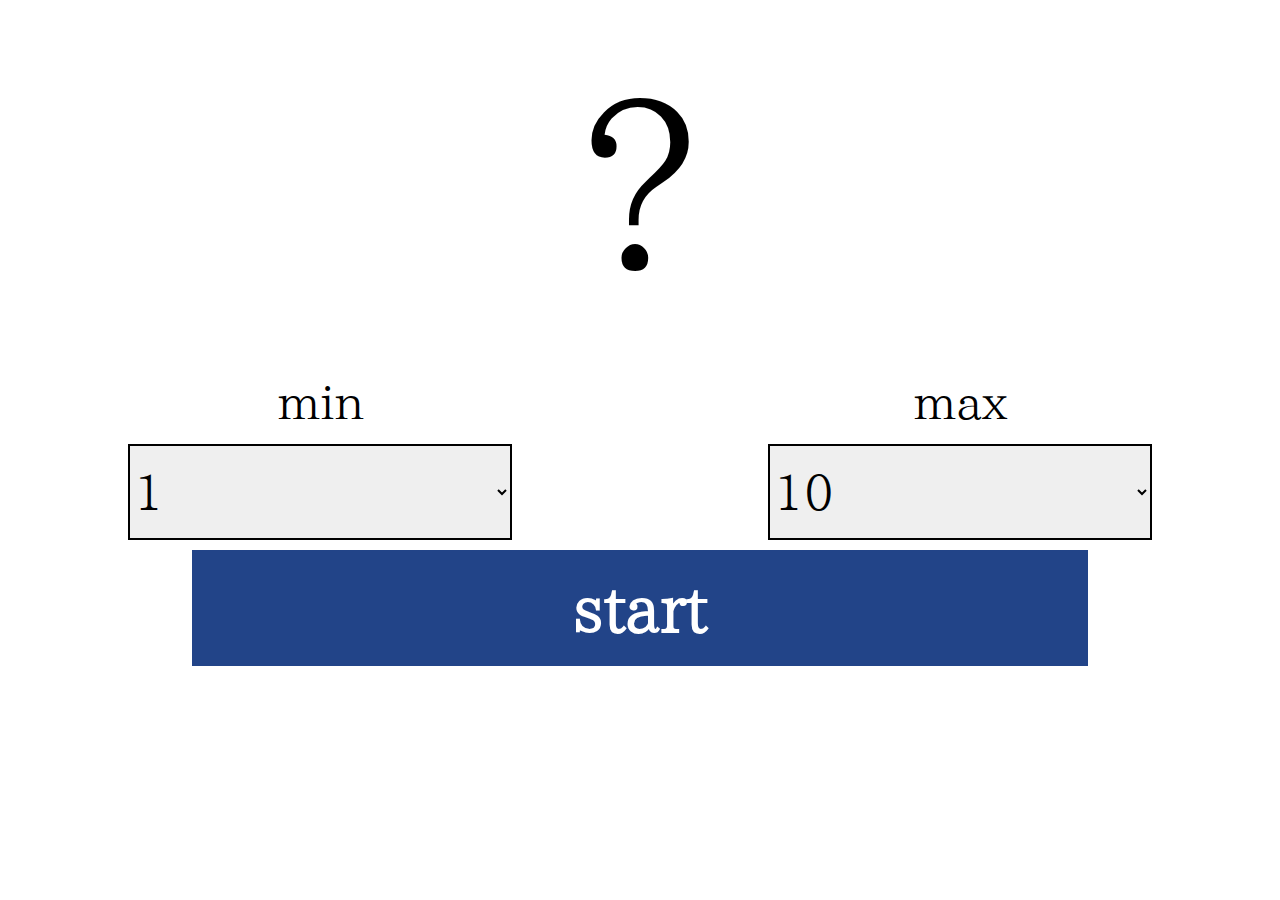
<file: index.html>
<!doctype html>
<html lang="jp">

<head>
  <meta charset="utf-8">
  <meta http-equiv="X-UA-Compatible" content="IE=edge">
  <meta name="description" content="">
  <meta name="viewport" content="width=device-width, initial-scale=1, user-scalable=no">
  <title>Rand</title>
  <link rel="icon" href="images/icons/favicon.ico" type="image/png" />

  <!-- Disable tap highlight on IE -->
  <meta name="msapplication-tap-highlight" content="no">

  <!-- Web Application Manifest -->
  <link rel="manifest" href="manifest.json">

  <!-- Add to homescreen for Chrome on Android -->
  <meta name="mobile-web-app-capable" content="yes">
  <meta name="application-name" content="Web Starter Kit">
  <link rel="icon" sizes="192x192" href="images/icons/icon-192x192.png">

  <!-- Add to homescreen for Safari on iOS -->
  <meta name="apple-mobile-web-app-capable" content="yes">
  <meta name="apple-mobile-web-app-status-bar-style" content="black">
  <meta name="apple-mobile-web-app-title" content="Web Starter Kit">
  <link rel="apple-touch-icon" href="images/icons/icon-152x152.png">

  <!-- Tile icon for Win8 (144x144 + tile color) -->
  <meta name="msapplication-TileImage" content="images/icons/icon-144x144.png">
  <meta name="msapplication-TileColor" content="#2196f3">

  <!-- Color the status bar on mobile devices -->
  <meta name="theme-color" content="#2196f3">
  <link rel="stylesheet" href="styles/reset.css">
  <link rel="stylesheet" href="styles/main.css">

  <!-- SEO: If your mobile URL is different from the desktop URL, add a canonical link to the desktop page https://developers.google.com/webmasters/smartphone-sites/feature-phones -->
  <!--
    <link rel="canonical" href="http://www.example.com/">
    -->
</head>

<body>
  <!-- Add your site or app content here -->
  <p id="result" class="number">?</p>
  <div class="input">
    <div class="input_numbers">
      <label for="min">min</label>
      <!-- <input type="number" inputmode="numeric" pattern="\d*" id="min" value="1"> -->
      <select name="" id="min">
        <option value="1" selected>1</option>
        <option value="2">2</option>
        <option value="3">3</option>
        <option value="4">4</option>
        <option value="5">5</option>
        <option value="6">6</option>
        <option value="7">7</option>
        <option value="8">8</option>
        <option value="9">9</option>
        <option value="10">10</option>
        <option value="11">11</option>
        <option value="12">12</option>
        <option value="13">13</option>
        <option value="14">14</option>
        <option value="15">15</option>
        <option value="16">16</option>
        <option value="17">17</option>
        <option value="18">18</option>
        <option value="19">19</option>
        <option value="20">20</option>
        <option value="21">21</option>
        <option value="22">22</option>
        <option value="23">23</option>
        <option value="24">24</option>
        <option value="25">25</option>
        <option value="26">26</option>
        <option value="27">27</option>
        <option value="28">28</option>
        <option value="29">29</option>
        <option value="30">30</option>
        <option value="31">31</option>
        <option value="32">32</option>
        <option value="33">33</option>
        <option value="34">34</option>
        <option value="35">35</option>
        <option value="36">36</option>
        <option value="37">37</option>
        <option value="38">38</option>
        <option value="39">39</option>
        <option value="40">40</option>
        <option value="41">41</option>
        <option value="42">42</option>
        <option value="43">43</option>
        <option value="44">44</option>
        <option value="45">45</option>
        <option value="46">46</option>
        <option value="47">47</option>
        <option value="48">48</option>
        <option value="49">49</option>
        <option value="50">50</option>
        <option value="51">51</option>
        <option value="52">52</option>
        <option value="53">53</option>
        <option value="54">54</option>
        <option value="55">55</option>
        <option value="56">56</option>
        <option value="57">57</option>
        <option value="58">58</option>
        <option value="59">59</option>
        <option value="60">60</option>
        <option value="61">61</option>
        <option value="62">62</option>
        <option value="63">63</option>
        <option value="64">64</option>
        <option value="65">65</option>
        <option value="66">66</option>
        <option value="67">67</option>
        <option value="68">68</option>
        <option value="69">69</option>
        <option value="70">70</option>
        <option value="71">71</option>
        <option value="72">72</option>
        <option value="73">73</option>
        <option value="74">74</option>
        <option value="75">75</option>
        <option value="76">76</option>
        <option value="77">77</option>
        <option value="78">78</option>
        <option value="79">79</option>
        <option value="80">80</option>
        <option value="81">81</option>
        <option value="82">82</option>
        <option value="83">83</option>
        <option value="84">84</option>
        <option value="85">85</option>
        <option value="86">86</option>
        <option value="87">87</option>
        <option value="88">88</option>
        <option value="89">89</option>
        <option value="90">90</option>
        <option value="91">91</option>
        <option value="92">92</option>
        <option value="93">93</option>
        <option value="94">94</option>
        <option value="95">95</option>
        <option value="96">96</option>
        <option value="97">97</option>
        <option value="98">98</option>
        <option value="99">99</option>
        <option value="100">100</option>
      </select>
    </div>
    <div class="input_numbers">
      <label for="max">max</label>
      <!-- <input type="number" inputmode="numeric" pattern="\d*" id="max" value="10"> -->
      <select name="" id="max">
        <option value="1">1</option>
        <option value="2">2</option>
        <option value="3">3</option>
        <option value="4">4</option>
        <option value="5">5</option>
        <option value="6">6</option>
        <option value="7">7</option>
        <option value="8">8</option>
        <option value="9">9</option>
        <option value="10" selected>10</option>
        <option value="11">11</option>
        <option value="12">12</option>
        <option value="13">13</option>
        <option value="14">14</option>
        <option value="15">15</option>
        <option value="16">16</option>
        <option value="17">17</option>
        <option value="18">18</option>
        <option value="19">19</option>
        <option value="20">20</option>
        <option value="21">21</option>
        <option value="22">22</option>
        <option value="23">23</option>
        <option value="24">24</option>
        <option value="25">25</option>
        <option value="26">26</option>
        <option value="27">27</option>
        <option value="28">28</option>
        <option value="29">29</option>
        <option value="30">30</option>
        <option value="31">31</option>
        <option value="32">32</option>
        <option value="33">33</option>
        <option value="34">34</option>
        <option value="35">35</option>
        <option value="36">36</option>
        <option value="37">37</option>
        <option value="38">38</option>
        <option value="39">39</option>
        <option value="40">40</option>
        <option value="41">41</option>
        <option value="42">42</option>
        <option value="43">43</option>
        <option value="44">44</option>
        <option value="45">45</option>
        <option value="46">46</option>
        <option value="47">47</option>
        <option value="48">48</option>
        <option value="49">49</option>
        <option value="50">50</option>
        <option value="51">51</option>
        <option value="52">52</option>
        <option value="53">53</option>
        <option value="54">54</option>
        <option value="55">55</option>
        <option value="56">56</option>
        <option value="57">57</option>
        <option value="58">58</option>
        <option value="59">59</option>
        <option value="60">60</option>
        <option value="61">61</option>
        <option value="62">62</option>
        <option value="63">63</option>
        <option value="64">64</option>
        <option value="65">65</option>
        <option value="66">66</option>
        <option value="67">67</option>
        <option value="68">68</option>
        <option value="69">69</option>
        <option value="70">70</option>
        <option value="71">71</option>
        <option value="72">72</option>
        <option value="73">73</option>
        <option value="74">74</option>
        <option value="75">75</option>
        <option value="76">76</option>
        <option value="77">77</option>
        <option value="78">78</option>
        <option value="79">79</option>
        <option value="80">80</option>
        <option value="81">81</option>
        <option value="82">82</option>
        <option value="83">83</option>
        <option value="84">84</option>
        <option value="85">85</option>
        <option value="86">86</option>
        <option value="87">87</option>
        <option value="88">88</option>
        <option value="89">89</option>
        <option value="90">90</option>
        <option value="91">91</option>
        <option value="92">92</option>
        <option value="93">93</option>
        <option value="94">94</option>
        <option value="95">95</option>
        <option value="96">96</option>
        <option value="97">97</option>
        <option value="98">98</option>
        <option value="99">99</option>
        <option value="100">100</option>
      </select>

    </div>
  </div>
  <div class="btn">
    <button id="start">start</button>
    <button id="stop" class="none">stop</button>
  </div>

  <script src="https://ajax.googleapis.com/ajax/libs/jquery/3.2.1/jquery.min.js"></script>
  <!-- build:js scripts/main.min.js -->
  <script src="scripts/main.js"></script>
  <!-- endbuild -->

  <!-- Google Analytics: change UA-XXXXX-X to be your site's ID -->
  <script>
    (function (i, s, o, g, r, a, m) {
      i['GoogleAnalyticsObject'] = r; i[r] = i[r] || function () {
        (i[r].q = i[r].q || []).push(arguments)
      }, i[r].l = 1 * new Date(); a = s.createElement(o),
        m = s.getElementsByTagName(o)[0]; a.async = 1; a.src = g; m.parentNode.insertBefore(a, m)
    })(window, document, 'script', '//www.google-analytics.com/analytics.js', 'ga');
    ga('create', 'UA-XXXXX-X', 'auto');
    ga('send', 'pageview');
  </script>
  <!-- Built with love using Web Starter Kit -->
</body>

</html>
</file>
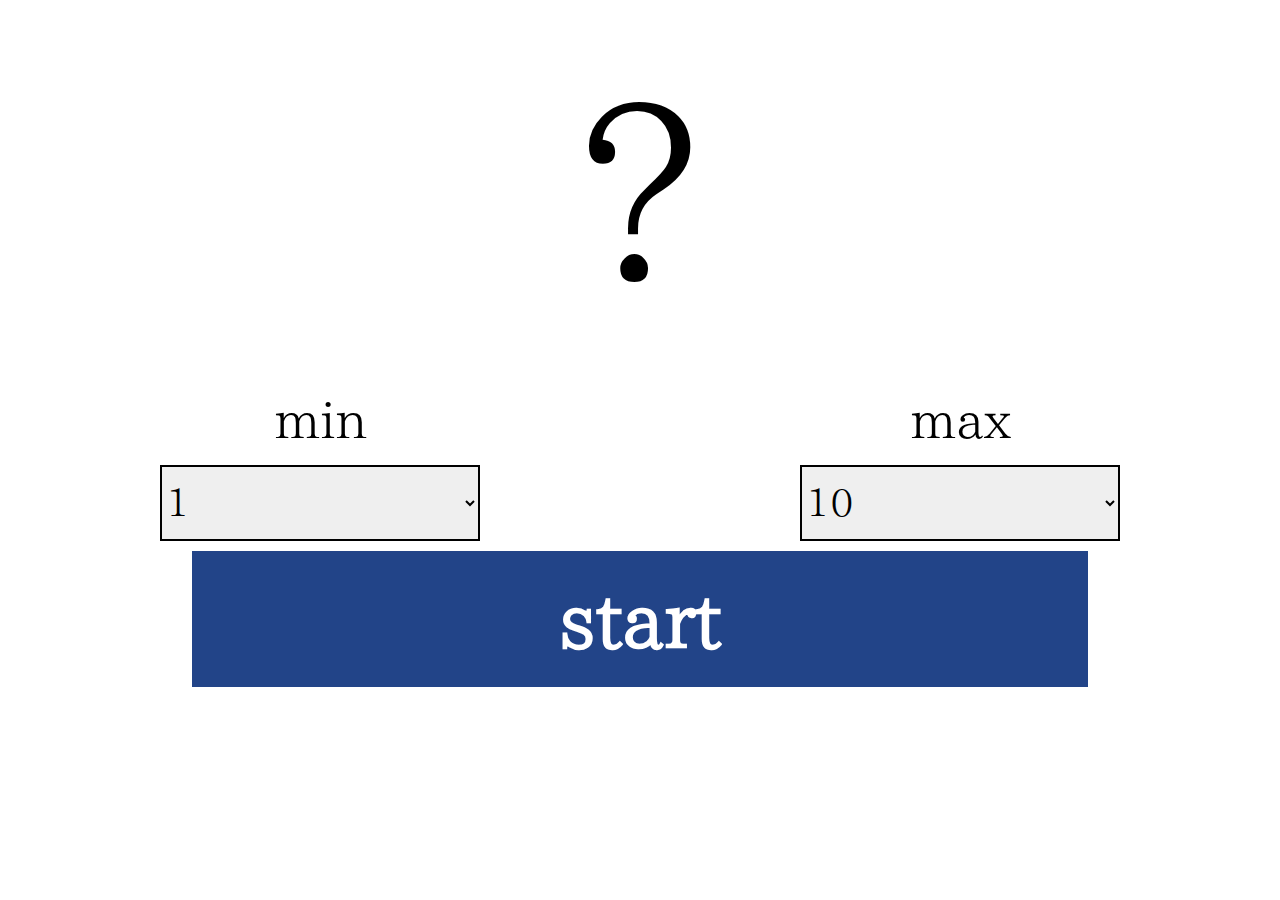
<file: old/app/index.html>
<!doctype html>
<html lang="jp">

<head>
  <meta charset="utf-8">
  <meta http-equiv="X-UA-Compatible" content="IE=edge">
  <meta name="description" content="">
  <meta name="viewport" content="width=device-width, initial-scale=1, user-scalable=no">
  <title>Rand</title>
  <link rel="icon" href="../../icon/favicon.png" type="image/png" />

  <!-- Disable tap highlight on IE -->
  <meta name="msapplication-tap-highlight" content="no">

  <!-- Web Application Manifest -->
  <link rel="manifest" href="manifest.json">

  <!-- Add to homescreen for Chrome on Android -->
  <meta name="mobile-web-app-capable" content="yes">
  <meta name="application-name" content="Web Starter Kit">
  <link rel="icon" sizes="192x192" href="images/icons/icon-192x192.png">

  <!-- Add to homescreen for Safari on iOS -->
  <meta name="apple-mobile-web-app-capable" content="yes">
  <meta name="apple-mobile-web-app-status-bar-style" content="black">
  <meta name="apple-mobile-web-app-title" content="Web Starter Kit">
  <link rel="apple-touch-icon" href="images/icons/icon-152x152.png">

  <!-- Tile icon for Win8 (144x144 + tile color) -->
  <meta name="msapplication-TileImage" content="images/icons/icon-144x144.png">
  <meta name="msapplication-TileColor" content="#2196f3">

  <!-- Color the status bar on mobile devices -->
  <meta name="theme-color" content="#2196f3">
  <link rel="stylesheet" href="styles/reset.css">
  <link rel="stylesheet" href="styles/main.css">

  <!-- SEO: If your mobile URL is different from the desktop URL, add a canonical link to the desktop page https://developers.google.com/webmasters/smartphone-sites/feature-phones -->
  <!--
    <link rel="canonical" href="http://www.example.com/">
    -->
</head>

<body>
  <!-- Add your site or app content here -->
  <p id="result" class="number">?</p>
  <div class="input">
    <div class="input_numbers">
      <label for="min">min</label>
      <!-- <input type="number" inputmode="numeric" pattern="\d*" id="min" value="1"> -->
      <select name="" id="min">
        <option value="1" selected>1</option>
        <option value="2">2</option>
        <option value="3">3</option>
        <option value="4">4</option>
        <option value="5">5</option>
        <option value="6">6</option>
        <option value="7">7</option>
        <option value="8">8</option>
        <option value="9">9</option>
        <option value="10">10</option>
        <option value="11">11</option>
        <option value="12">12</option>
        <option value="13">13</option>
        <option value="14">14</option>
        <option value="15">15</option>
        <option value="16">16</option>
        <option value="17">17</option>
        <option value="18">18</option>
        <option value="19">19</option>
        <option value="20">20</option>
        <option value="21">21</option>
        <option value="22">22</option>
        <option value="23">23</option>
        <option value="24">24</option>
        <option value="25">25</option>
        <option value="26">26</option>
        <option value="27">27</option>
        <option value="28">28</option>
        <option value="29">29</option>
        <option value="30">30</option>
        <option value="31">31</option>
        <option value="32">32</option>
        <option value="33">33</option>
        <option value="34">34</option>
        <option value="35">35</option>
        <option value="36">36</option>
        <option value="37">37</option>
        <option value="38">38</option>
        <option value="39">39</option>
        <option value="40">40</option>
        <option value="41">41</option>
        <option value="42">42</option>
        <option value="43">43</option>
        <option value="44">44</option>
        <option value="45">45</option>
        <option value="46">46</option>
        <option value="47">47</option>
        <option value="48">48</option>
        <option value="49">49</option>
        <option value="50">50</option>
        <option value="51">51</option>
        <option value="52">52</option>
        <option value="53">53</option>
        <option value="54">54</option>
        <option value="55">55</option>
        <option value="56">56</option>
        <option value="57">57</option>
        <option value="58">58</option>
        <option value="59">59</option>
        <option value="60">60</option>
        <option value="61">61</option>
        <option value="62">62</option>
        <option value="63">63</option>
        <option value="64">64</option>
        <option value="65">65</option>
        <option value="66">66</option>
        <option value="67">67</option>
        <option value="68">68</option>
        <option value="69">69</option>
        <option value="70">70</option>
        <option value="71">71</option>
        <option value="72">72</option>
        <option value="73">73</option>
        <option value="74">74</option>
        <option value="75">75</option>
        <option value="76">76</option>
        <option value="77">77</option>
        <option value="78">78</option>
        <option value="79">79</option>
        <option value="80">80</option>
        <option value="81">81</option>
        <option value="82">82</option>
        <option value="83">83</option>
        <option value="84">84</option>
        <option value="85">85</option>
        <option value="86">86</option>
        <option value="87">87</option>
        <option value="88">88</option>
        <option value="89">89</option>
        <option value="90">90</option>
        <option value="91">91</option>
        <option value="92">92</option>
        <option value="93">93</option>
        <option value="94">94</option>
        <option value="95">95</option>
        <option value="96">96</option>
        <option value="97">97</option>
        <option value="98">98</option>
        <option value="99">99</option>
        <option value="100">100</option>
      </select>
    </div>
    <div class="input_numbers">
      <label for="max">max</label>
      <!-- <input type="number" inputmode="numeric" pattern="\d*" id="max" value="10"> -->
      <select name="" id="max">
        <option value="1">1</option>
        <option value="2">2</option>
        <option value="3">3</option>
        <option value="4">4</option>
        <option value="5">5</option>
        <option value="6">6</option>
        <option value="7">7</option>
        <option value="8">8</option>
        <option value="9">9</option>
        <option value="10" selected>10</option>
        <option value="11">11</option>
        <option value="12">12</option>
        <option value="13">13</option>
        <option value="14">14</option>
        <option value="15">15</option>
        <option value="16">16</option>
        <option value="17">17</option>
        <option value="18">18</option>
        <option value="19">19</option>
        <option value="20">20</option>
        <option value="21">21</option>
        <option value="22">22</option>
        <option value="23">23</option>
        <option value="24">24</option>
        <option value="25">25</option>
        <option value="26">26</option>
        <option value="27">27</option>
        <option value="28">28</option>
        <option value="29">29</option>
        <option value="30">30</option>
        <option value="31">31</option>
        <option value="32">32</option>
        <option value="33">33</option>
        <option value="34">34</option>
        <option value="35">35</option>
        <option value="36">36</option>
        <option value="37">37</option>
        <option value="38">38</option>
        <option value="39">39</option>
        <option value="40">40</option>
        <option value="41">41</option>
        <option value="42">42</option>
        <option value="43">43</option>
        <option value="44">44</option>
        <option value="45">45</option>
        <option value="46">46</option>
        <option value="47">47</option>
        <option value="48">48</option>
        <option value="49">49</option>
        <option value="50">50</option>
        <option value="51">51</option>
        <option value="52">52</option>
        <option value="53">53</option>
        <option value="54">54</option>
        <option value="55">55</option>
        <option value="56">56</option>
        <option value="57">57</option>
        <option value="58">58</option>
        <option value="59">59</option>
        <option value="60">60</option>
        <option value="61">61</option>
        <option value="62">62</option>
        <option value="63">63</option>
        <option value="64">64</option>
        <option value="65">65</option>
        <option value="66">66</option>
        <option value="67">67</option>
        <option value="68">68</option>
        <option value="69">69</option>
        <option value="70">70</option>
        <option value="71">71</option>
        <option value="72">72</option>
        <option value="73">73</option>
        <option value="74">74</option>
        <option value="75">75</option>
        <option value="76">76</option>
        <option value="77">77</option>
        <option value="78">78</option>
        <option value="79">79</option>
        <option value="80">80</option>
        <option value="81">81</option>
        <option value="82">82</option>
        <option value="83">83</option>
        <option value="84">84</option>
        <option value="85">85</option>
        <option value="86">86</option>
        <option value="87">87</option>
        <option value="88">88</option>
        <option value="89">89</option>
        <option value="90">90</option>
        <option value="91">91</option>
        <option value="92">92</option>
        <option value="93">93</option>
        <option value="94">94</option>
        <option value="95">95</option>
        <option value="96">96</option>
        <option value="97">97</option>
        <option value="98">98</option>
        <option value="99">99</option>
        <option value="100">100</option>
      </select>

    </div>
  </div>
  <div class="btn">
    <button id="start">start</button>
    <button id="stop" class="none">stop</button>
  </div>

  <script src="https://ajax.googleapis.com/ajax/libs/jquery/3.2.1/jquery.min.js"></script>
  <!-- build:js scripts/main.min.js -->
  <script src="scripts/main.js"></script>
  <!-- endbuild -->

  <!-- Google Analytics: change UA-XXXXX-X to be your site's ID -->
  <script>
    (function (i, s, o, g, r, a, m) {
      i['GoogleAnalyticsObject'] = r; i[r] = i[r] || function () {
        (i[r].q = i[r].q || []).push(arguments)
      }, i[r].l = 1 * new Date(); a = s.createElement(o),
        m = s.getElementsByTagName(o)[0]; a.async = 1; a.src = g; m.parentNode.insertBefore(a, m)
    })(window, document, 'script', '//www.google-analytics.com/analytics.js', 'ga');
    ga('create', 'UA-XXXXX-X', 'auto');
    ga('send', 'pageview');
  </script>
  <!-- Built with love using Web Starter Kit -->
</body>

</html>
</file>
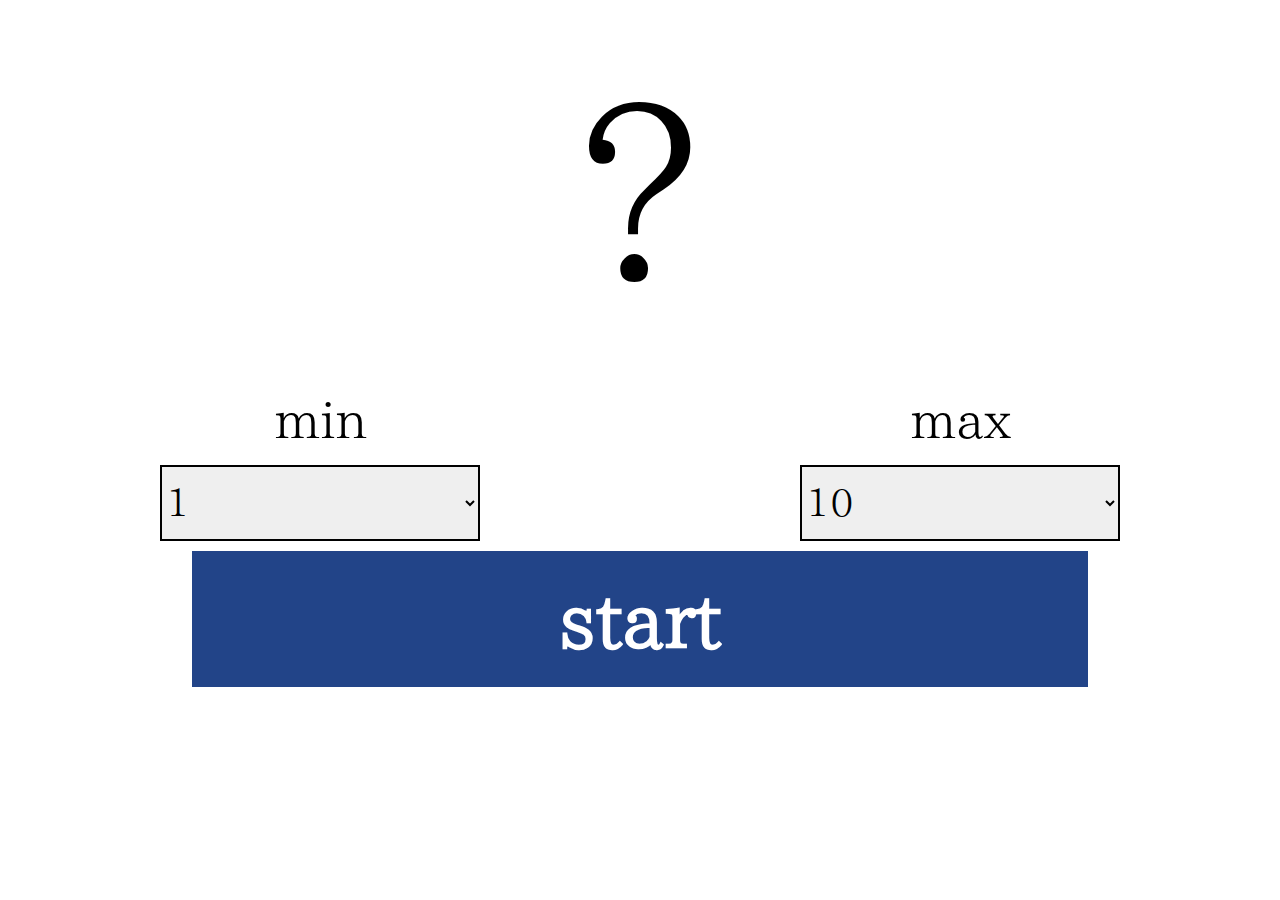
<file: old/index2.html>
<!DOCTYPE html>
<html lang="ja">

<head>
    <meta charset="UTF-8">
    <meta name="viewport" content="width=device-width, initial-scale=1.0, user-scalable=no">
    <meta http-equiv="X-UA-Compatible" content="ie=edge">
    <title>Rand</title>
    <link rel="icon" href="../icon/favicon.png" type="image/png" />
    <link rel="stylesheet" href="css/reset.css">
    <link rel="stylesheet" href="css/style.css">
</head>

<body>
    <p id="result" class="number">?</p>
    <div class="input">
        <div class="input_numbers">
            <label for="min">min</label>
            <!-- <input type="number" inputmode="numeric" pattern="\d*" id="min" value="1"> -->
            <select name="" id="min">
                <option value="1" selected>1</option>
                <option value="2">2</option>
                <option value="3">3</option>
                <option value="4">4</option>
                <option value="5">5</option>
                <option value="6">6</option>
                <option value="7">7</option>
                <option value="8">8</option>
                <option value="9">9</option>
                <option value="10">10</option>
                <option value="11">11</option>
                <option value="12">12</option>
                <option value="13">13</option>
                <option value="14">14</option>
                <option value="15">15</option>
                <option value="16">16</option>
                <option value="17">17</option>
                <option value="18">18</option>
                <option value="19">19</option>
                <option value="20">20</option>
                <option value="21">21</option>
                <option value="22">22</option>
                <option value="23">23</option>
                <option value="24">24</option>
                <option value="25">25</option>
                <option value="26">26</option>
                <option value="27">27</option>
                <option value="28">28</option>
                <option value="29">29</option>
                <option value="30">30</option>
                <option value="31">31</option>
                <option value="32">32</option>
                <option value="33">33</option>
                <option value="34">34</option>
                <option value="35">35</option>
                <option value="36">36</option>
                <option value="37">37</option>
                <option value="38">38</option>
                <option value="39">39</option>
                <option value="40">40</option>
                <option value="41">41</option>
                <option value="42">42</option>
                <option value="43">43</option>
                <option value="44">44</option>
                <option value="45">45</option>
                <option value="46">46</option>
                <option value="47">47</option>
                <option value="48">48</option>
                <option value="49">49</option>
                <option value="50">50</option>
                <option value="51">51</option>
                <option value="52">52</option>
                <option value="53">53</option>
                <option value="54">54</option>
                <option value="55">55</option>
                <option value="56">56</option>
                <option value="57">57</option>
                <option value="58">58</option>
                <option value="59">59</option>
                <option value="60">60</option>
                <option value="61">61</option>
                <option value="62">62</option>
                <option value="63">63</option>
                <option value="64">64</option>
                <option value="65">65</option>
                <option value="66">66</option>
                <option value="67">67</option>
                <option value="68">68</option>
                <option value="69">69</option>
                <option value="70">70</option>
                <option value="71">71</option>
                <option value="72">72</option>
                <option value="73">73</option>
                <option value="74">74</option>
                <option value="75">75</option>
                <option value="76">76</option>
                <option value="77">77</option>
                <option value="78">78</option>
                <option value="79">79</option>
                <option value="80">80</option>
                <option value="81">81</option>
                <option value="82">82</option>
                <option value="83">83</option>
                <option value="84">84</option>
                <option value="85">85</option>
                <option value="86">86</option>
                <option value="87">87</option>
                <option value="88">88</option>
                <option value="89">89</option>
                <option value="90">90</option>
                <option value="91">91</option>
                <option value="92">92</option>
                <option value="93">93</option>
                <option value="94">94</option>
                <option value="95">95</option>
                <option value="96">96</option>
                <option value="97">97</option>
                <option value="98">98</option>
                <option value="99">99</option>
                <option value="100">100</option>
            </select>
        </div>
        <div class="input_numbers">
            <label for="max">max</label>
            <!-- <input type="number" inputmode="numeric" pattern="\d*" id="max" value="10"> -->
            <select name="" id="max">
                <option value="1">1</option>
                <option value="2">2</option>
                <option value="3">3</option>
                <option value="4">4</option>
                <option value="5">5</option>
                <option value="6">6</option>
                <option value="7">7</option>
                <option value="8">8</option>
                <option value="9">9</option>
                <option value="10" selected>10</option>
                <option value="11">11</option>
                <option value="12">12</option>
                <option value="13">13</option>
                <option value="14">14</option>
                <option value="15">15</option>
                <option value="16">16</option>
                <option value="17">17</option>
                <option value="18">18</option>
                <option value="19">19</option>
                <option value="20">20</option>
                <option value="21">21</option>
                <option value="22">22</option>
                <option value="23">23</option>
                <option value="24">24</option>
                <option value="25">25</option>
                <option value="26">26</option>
                <option value="27">27</option>
                <option value="28">28</option>
                <option value="29">29</option>
                <option value="30">30</option>
                <option value="31">31</option>
                <option value="32">32</option>
                <option value="33">33</option>
                <option value="34">34</option>
                <option value="35">35</option>
                <option value="36">36</option>
                <option value="37">37</option>
                <option value="38">38</option>
                <option value="39">39</option>
                <option value="40">40</option>
                <option value="41">41</option>
                <option value="42">42</option>
                <option value="43">43</option>
                <option value="44">44</option>
                <option value="45">45</option>
                <option value="46">46</option>
                <option value="47">47</option>
                <option value="48">48</option>
                <option value="49">49</option>
                <option value="50">50</option>
                <option value="51">51</option>
                <option value="52">52</option>
                <option value="53">53</option>
                <option value="54">54</option>
                <option value="55">55</option>
                <option value="56">56</option>
                <option value="57">57</option>
                <option value="58">58</option>
                <option value="59">59</option>
                <option value="60">60</option>
                <option value="61">61</option>
                <option value="62">62</option>
                <option value="63">63</option>
                <option value="64">64</option>
                <option value="65">65</option>
                <option value="66">66</option>
                <option value="67">67</option>
                <option value="68">68</option>
                <option value="69">69</option>
                <option value="70">70</option>
                <option value="71">71</option>
                <option value="72">72</option>
                <option value="73">73</option>
                <option value="74">74</option>
                <option value="75">75</option>
                <option value="76">76</option>
                <option value="77">77</option>
                <option value="78">78</option>
                <option value="79">79</option>
                <option value="80">80</option>
                <option value="81">81</option>
                <option value="82">82</option>
                <option value="83">83</option>
                <option value="84">84</option>
                <option value="85">85</option>
                <option value="86">86</option>
                <option value="87">87</option>
                <option value="88">88</option>
                <option value="89">89</option>
                <option value="90">90</option>
                <option value="91">91</option>
                <option value="92">92</option>
                <option value="93">93</option>
                <option value="94">94</option>
                <option value="95">95</option>
                <option value="96">96</option>
                <option value="97">97</option>
                <option value="98">98</option>
                <option value="99">99</option>
                <option value="100">100</option>
            </select>

        </div>
    </div>
    <div class="btn">
        <button id="start">start</button>
        <button id="stop" class="none">stop</button>
    </div>

    <script src="https://ajax.googleapis.com/ajax/libs/jquery/3.2.1/jquery.min.js"></script>
    <script src="js/script.js"></script>


</body>

</html>
</file>
<file: styles/main.css>
@charset "utf-8";
@font-face {
    font-family: 'Kizami';
    /*src: url('../fonts/font_1_kokumr_1.00_rls.ttf');*/
    src: url('../fonts/kizami_light.eot') format("eot"), url('../fonts/kizami_light.woff') format("woff");
}

*{
    font-family: 'Kizami', 'Noto Sans JP', sans-serif;
    font-feature-settings : "palt";
    margin: 0;
    padding: 0;
    line-height: 1.5;
}
label{
    font-size: 3rem;
    line-height: 1.75;
}
input, select{
    width: 100%;
    height: 6rem;
    font-size: 3rem;
    border: 2px solid #000;
}
button{
    width: 70%;
    font-size: 4rem;
    text-align: center;
    font-weight: bold;
    padding: 10px 30px;
    margin: 10px 30px;
    background-color: #248;
    color: #fff;
    border-style: none;
    cursor: pointer;
}
button:hover {
    background-color: #24d;
}

.none{
    display: none;
}

.number{
    font-size: 15rem;
    text-align: center;
}

.input{
    display: flex;
    justify-content: space-around;
}
.input_numbers{
    width: 30%;
    display: flex;
    flex-direction: column;
    align-items: center;
}
.btn{
    display: flex;
    justify-content: center;
}
</file>
<file: old/app/styles/main.css>
@charset "utf-8";
@font-face {
    font-family: 'Kizami';
    /*src: url('../fonts/font_1_kokumr_1.00_rls.ttf');*/
    src: url('../../../fonts/kizami_light.eot') format("eot"), url('../../../fonts/kizami_light.woff') format("woff");
}

*{
    font-family: 'Kizami', 'Noto Sans JP', sans-serif;
    font-feature-settings : "palt";
    margin: 0;
    padding: 0;
    line-height: 1.5;
}
label{
    font-size: 4vw;
    line-height: 1.75
}
input, select{
    width: 100%;
    height: 6vw;
    font-size: 3vw;
    border: 2px solid #000;
}
button{
    width: 70%;
    font-size: 6vw;
    text-align: center;
    font-weight: bold;
    padding: 10px 30px;
    margin: 10px 30px;
    background-color: #248;
    color: #fff;
    border-style: none;
    cursor: pointer;
}
button:hover {
    background-color: #24d;
}

.none{
    display: none;
}

.number{
    font-size: 250px;
    text-align: center;
}

.input{
    display: flex;
    justify-content: space-around;
}
.input_numbers{
    width: 25%;
    display: flex;
    flex-direction: column;
    align-items: center;
}
.btn{
    display: flex;
    justify-content: center;
}
</file>
<file: old/css/style.css>
@charset "utf-8";
@font-face {
    font-family: 'Kizami';
    /*src: url('../fonts/font_1_kokumr_1.00_rls.ttf');*/
    src: url('../../fonts/kizami_light.eot') format("eot"), url('../../fonts/kizami_light.woff') format("woff");
}

*{
    font-family: 'Kizami', 'Noto Sans JP', sans-serif;
    font-feature-settings : "palt";
    margin: 0;
    padding: 0;
    line-height: 1.5;
}
label{
    font-size: 4vw;
    line-height: 1.75
}
input, select{
    width: 100%;
    height: 6vw;
    font-size: 3vw;
    border: 2px solid #000;
}
button{
    width: 70%;
    font-size: 6vw;
    text-align: center;
    font-weight: bold;
    padding: 10px 30px;
    margin: 10px 30px;
    background-color: #248;
    color: #fff;
    border-style: none;
    cursor: pointer;
}
button:hover {
    background-color: #24d;
}

.none{
    display: none;
}

.number{
    font-size: 250px;
    text-align: center;
}

.input{
    display: flex;
    justify-content: space-around;
}
.input_numbers{
    width: 25%;
    display: flex;
    flex-direction: column;
    align-items: center;
}
.btn{
    display: flex;
    justify-content: center;
}
</file>
